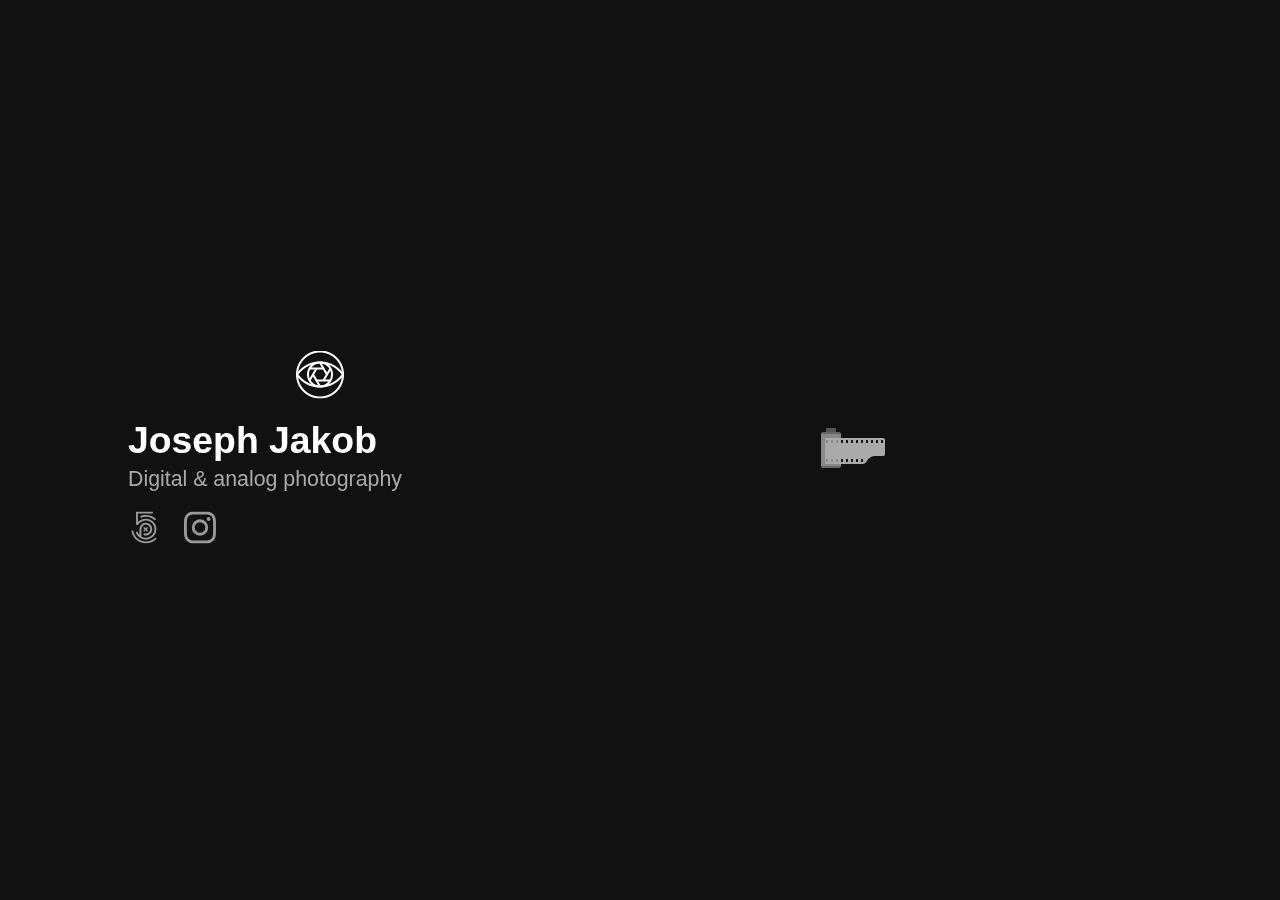
<file: index.html>
<!doctype html>

<!-- Made with <3 in Germany -->

<html lang="en">
  <head>
    <title>Joseph Jakob &ndash; Digital &amp; analog photography</title>
    <meta charset="utf-8">
    <meta http-equiv="X-UA-Compatible" content="IE=Edge">
    <meta name="viewport" content="initial-scale=1, width=device-width">
    <meta name="description" content="Digital &amp; analog photography &ndash; Macro, nature &amp; street photography">
    <meta name="language" content="en">
    <meta name="author" content="Johannes Jakob">
    <meta name="twitter:card" content="summary">
    <meta name="twitter:creator" content="Johannes Jakob">
    <meta name="twitter:title" content="Joseph Jakob">
    <meta name="twitter:description" content="Digital &amp; analog photography &ndash; Macro, nature &amp; street photography">
    <meta name="twitter:image" content="https://josephjakob.de/apple-touch-icon.png">
    <meta property="og:title" content="Joseph Jakob">
    <meta property="og:description" content="Digital &amp; analog photography &ndash; Macro, nature &amp; street photography">
    <meta property="og:url" content="https://josephjakob.de">
    <meta property="og:image" content="https://josephjakob.de/images/open-graph.png">
    <meta property="og:type" content="website">
    <meta property="og:locale" content="en_US">
    <meta name="application-name" content="Joseph Jakob">
    <meta name="msapplication-TileColor" content="#111111">
    <meta name="msapplication-square70x70logo" content="/images/windows/small-tile.png">
    <meta name="msapplication-square150x150logo" content="/images/windows/medium-tile.png">
    <meta name="msapplication-square310x310logo" content="/images/windows/large-tile.png">
    <meta name="msapplication-wide310x150logo" content="/images/windows/wide-tile.png">
    <link rel="stylesheet" type="text/css" href="/css/index.min.css">
    <link rel="mask-icon" href="/images/safari-tab-icon.svg" color="#111111" sizes="any">
    <link rel="icon" type="image/x-icon" href="/favicon.png">
    <script type="text/javascript" src="/js/instafeed.min.js"></script>
  </head>
  <body>
    <header>
      <img src="/images/logo.svg" alt="">
      <h1>Joseph Jakob</h1>
      <h2>Digital &amp; analog photography</h2>
      <a class="fivehundred-px-link" href="https://500px.com/josephjakob">
        <svg width="32px" height="32px" version="1.1" xmlns="http://www.w3.org/2000/svg" xmlns:xlink="http://www.w3.org/1999/xlink" xml:space="preserve" style="fill-rule:evenodd;clip-rule:evenodd;stroke-linejoin:round;stroke-miterlimit:1.414;"><path fill="#999" d="M28.086,26.598L28.086,26.598C27.859,26.373 27.666,26.24 27.497,26.191C27.325,26.142 27.171,26.179 27.052,26.297L26.94,26.408C25.771,27.571 24.408,28.484 22.892,29.122C21.322,29.782 19.654,30.116 17.934,30.116C16.215,30.116 14.547,29.782 12.977,29.122C11.461,28.484 10.098,27.571 8.929,26.408C7.71,25.196 6.791,23.842 6.199,22.383C5.621,20.961 5.432,19.891 5.37,19.539C5.365,19.506 5.36,19.48 5.356,19.462C5.277,19.048 4.894,19.019 4.343,19.102C4.114,19.137 3.417,19.243 3.483,19.742L3.485,19.753C3.669,20.908 3.995,22.039 4.454,23.117C5.191,24.849 6.245,26.405 7.589,27.74C8.932,29.075 10.497,30.124 12.239,30.857C14.043,31.615 15.959,32 17.934,32C19.909,32 21.825,31.615 23.63,30.856C25.372,30.124 26.936,29.075 28.28,27.739C28.283,27.736 28.357,27.663 28.397,27.62C28.545,27.46 28.673,27.18 28.086,26.598ZM17.916,3.429C16.029,3.429 14.021,3.807 12.546,4.442C12.388,4.503 12.294,4.629 12.273,4.806C12.254,4.973 12.299,5.193 12.412,5.479C12.504,5.712 12.747,6.329 13.217,6.151C14.727,5.578 16.396,5.263 17.916,5.263C19.639,5.263 21.31,5.598 22.883,6.259C24.133,6.785 25.312,7.544 26.594,8.648C26.687,8.729 26.787,8.77 26.889,8.77C27.139,8.77 27.378,8.526 27.584,8.297C27.926,7.915 28.161,7.598 27.824,7.28C26.599,6.127 25.258,5.266 23.602,4.57C21.801,3.813 19.888,3.429 17.916,3.429ZM15.343,19.293C15.345,19.505 15.541,19.69 15.657,19.802L15.694,19.837C15.894,20.032 16.084,20.131 16.26,20.131C16.405,20.131 16.495,20.063 16.527,20.034C16.615,19.952 17.611,18.949 17.706,18.853L18.817,19.954C18.92,20.069 19.032,20.127 19.162,20.13C19.34,20.13 19.533,20.026 19.737,19.819C20.217,19.332 19.977,19.07 19.861,18.943L18.735,17.823L19.909,16.648C20.166,16.371 19.939,16.076 19.712,15.851C19.383,15.523 19.065,15.439 18.862,15.625L17.694,16.788L16.514,15.614C16.451,15.554 16.372,15.523 16.285,15.523C16.128,15.523 15.942,15.629 15.732,15.837C15.369,16.198 15.291,16.448 15.48,16.647L16.661,17.817L15.487,18.986C15.39,19.082 15.342,19.185 15.343,19.293ZM7.856,21.026C7.864,21.045 8.03,21.504 8.127,21.731C8.657,22.978 9.417,24.098 10.385,25.06C11.352,26.021 12.478,26.776 13.734,27.304C15.033,27.85 16.413,28.127 17.835,28.127C19.257,28.127 20.637,27.85 21.937,27.304C23.191,26.776 24.318,26.021 25.286,25.059C26.253,24.098 27.013,22.978 27.543,21.73C28.093,20.438 28.372,19.066 28.372,17.653C28.372,16.239 28.093,14.867 27.543,13.575C27.013,12.328 26.253,11.208 25.286,10.246C24.318,9.284 23.192,8.529 21.937,8.002C20.637,7.455 19.257,7.178 17.835,7.178C16.396,7.178 14.958,7.463 13.677,8.002C12.653,8.432 10.919,9.541 9.904,10.582L9.898,10.588L9.898,1.967L24.465,1.967C24.995,1.961 24.995,1.225 24.995,0.984C24.995,0.742 24.995,0.006 24.463,0L8.713,0C8.284,0 8.019,0.355 8.019,0.683L8.019,12.817C8.019,13.208 8.509,13.491 8.965,13.588C9.855,13.777 10.061,13.494 10.279,13.195L10.308,13.155C10.64,12.664 11.68,11.623 11.691,11.613C13.314,9.999 15.484,9.111 17.801,9.111C20.107,9.111 22.271,9.999 23.894,11.613C25.522,13.232 26.419,15.377 26.419,17.653C26.419,19.937 25.527,22.082 23.906,23.692C22.307,25.282 20.073,26.194 17.776,26.194C16.221,26.194 14.72,25.782 13.434,25.003L13.439,17.625C13.439,16.641 13.869,15.572 14.588,14.764C15.41,13.841 16.544,13.332 17.779,13.332C18.976,13.332 20.093,13.784 20.926,14.604C21.753,15.418 22.208,16.503 22.208,17.659C22.208,20.124 20.258,22.055 17.769,22.055C17.289,22.055 16.416,21.844 16.38,21.836C15.878,21.687 15.664,22.381 15.593,22.609C15.323,23.489 15.729,23.663 15.814,23.689C16.615,23.936 17.14,23.983 17.829,23.983C21.344,23.983 24.203,21.139 24.203,17.644C24.203,14.177 21.346,11.356 17.833,11.356C16.113,11.356 14.497,12.009 13.283,13.196C12.127,14.326 11.464,15.833 11.464,17.33L11.464,17.368C11.458,17.554 11.454,21.977 11.453,23.429L11.447,23.421C10.786,22.694 10.133,21.581 9.7,20.444C9.531,19.998 9.147,20.077 8.624,20.237C8.396,20.307 7.701,20.52 7.854,21.02L7.856,21.026Z"/></svg>
      </a>
      <a class="instagram-link" href="https://instagram.com/jo_jakob">
        <svg width="32" height="32" xmlns="http://www.w3.org/2000/svg" fill-rule="evenodd" clip-rule="evenodd" stroke-linejoin="round" stroke-miterlimit="1.414"><path fill="#999" d="M16 0c-4.345 0-4.89.018-6.597.096C7.7.174 6.537.444 5.52.84a7.843 7.843 0 0 0-2.834 1.845A7.843 7.843 0 0 0 .84 5.52C.444 6.537.174 7.7.096 9.403.018 11.11 0 11.655 0 16c0 4.345.018 4.89.096 6.597.078 1.703.348 2.866.744 3.884a7.844 7.844 0 0 0 1.845 2.834A7.843 7.843 0 0 0 5.52 31.16c1.018.396 2.181.666 3.884.744C11.11 31.982 11.655 32 16 32c4.345 0 4.89-.018 6.597-.096 1.703-.078 2.866-.348 3.884-.744a7.844 7.844 0 0 0 2.834-1.845 7.844 7.844 0 0 0 1.845-2.834c.396-1.018.666-2.181.744-3.884C31.982 20.89 32 20.345 32 16c0-4.345-.018-4.89-.096-6.597-.078-1.703-.348-2.866-.744-3.884a7.843 7.843 0 0 0-1.845-2.834A7.844 7.844 0 0 0 26.48.84C25.463.444 24.3.174 22.597.096 20.89.018 20.345 0 16 0zm0 2.883c4.272 0 4.778.016 6.465.093 1.56.071 2.408.332 2.971.551.747.29 1.28.637 1.84 1.197s.907 1.093 1.197 1.84c.219.563.48 1.41.55 2.97.078 1.688.094 2.194.094 6.466s-.016 4.778-.093 6.465c-.071 1.56-.332 2.408-.551 2.971a4.957 4.957 0 0 1-1.197 1.84c-.56.56-1.093.907-1.84 1.197-.563.219-1.41.48-2.97.55-1.688.078-2.194.094-6.466.094s-4.778-.016-6.465-.093c-1.56-.071-2.408-.332-2.971-.551a4.957 4.957 0 0 1-1.84-1.197 4.956 4.956 0 0 1-1.197-1.84c-.219-.563-.48-1.41-.55-2.97-.078-1.688-.094-2.194-.094-6.466s.016-4.778.093-6.465c.071-1.56.332-2.408.551-2.971.29-.747.637-1.28 1.197-1.84a4.958 4.958 0 0 1 1.84-1.197c.563-.219 1.41-.48 2.97-.55 1.688-.078 2.194-.094 6.466-.094z"/><path fill="#999" d="M16 21.333a5.333 5.333 0 1 1 0-10.666 5.333 5.333 0 0 1 0 10.666zm0-13.55a8.216 8.216 0 1 0 0 16.433 8.216 8.216 0 0 0 0-16.432zM26.46 7.46a1.92 1.92 0 1 1-3.84 0 1.92 1.92 0 0 1 3.84 0z"/></svg>
      </a>
      <noscript>
        <img src="/images/noscript.svg" alt="JavaScript is disabled.">
        <p>My site requires JavaScript to work properly, but it looks like it is disabled in your browser :(</p>
      </noscript>
    </header>
    <main class="instafeed-loading" id="instafeed"></main>
    <svg class="instafeed-loader-disabled" width="64px" height="64px" version="1.1" xmlns="http://www.w3.org/2000/svg" xmlns:xlink="http://www.w3.org/1999/xlink" xml:space="preserve" style="fill-rule:evenodd;clip-rule:evenodd;stroke-linejoin:round;stroke-miterlimit:1.41421;"><g id="canister"><path d="M15,11C15,10.448 14.552,10 14,10C12.084,10 7.916,10 6,10C5.448,10 5,10.448 5,11C5,12.185 5,14 5,14L15,14C15,14 15,12.185 15,11Z" style="fill:#555;" /><path d="M20,16C20,15.47 19.789,14.961 19.414,14.586C19.039,14.211 18.53,14 18,14C14.168,14 5.832,14 2,14C1.47,14 0.961,14.211 0.586,14.586C0.211,14.961 0,15.47 0,16C0,16 0,16 0,16L20,16C20,16 20,16 20,16Z" style="fill:#666;" /><rect x="0" y="16" width="20" height="32" style="fill:#888;" /><path d="M20,48L0,48C0,48 0,48 0,48C0,48.53 0.211,49.039 0.586,49.414C0.961,49.789 1.47,50 2,50C5.832,50 14.168,50 18,50C18.53,50 19.039,49.789 19.414,49.414C19.789,49.039 20,48.53 20,48C20,48 20,48 20,48Z" style="fill:#666;" /></g><clipPath id="film-clip-path"><path id="clip-path" d="M64,20L64,46C64,46 12.83,46 5,46C4.735,46 4.48,45.895 4.293,45.707C4.105,45.52 4,45.265 4,45C4,40.866 4,25.134 4,21C4,20.735 4.105,20.48 4.293,20.293C4.48,20.105 4.735,20 5,20C12.83,20 64,20 64,20Z" /></clipPath><g clip-path="url(#film-clip-path)"><path id="film" d="M41.783,46L4,46L4,20C4,20 51.582,20 62,20C62.53,20 63.039,20.211 63.414,20.586C63.789,20.961 64,21.47 64,22C64,25.463 64,32.537 64,36C64,36.53 63.789,37.039 63.414,37.414C63.039,37.789 62.53,38 62,38L53.999,38C50.889,38 47.999,39.602 46.35,42.239C45.938,42.899 45.531,43.55 45.175,44.12C44.444,45.29 43.162,46 41.783,46ZM7,41.5C7,41.367 6.947,41.24 6.854,41.146C6.76,41.053 6.633,41 6.5,41C6.195,41 5.805,41 5.5,41C5.367,41 5.24,41.053 5.146,41.146C5.053,41.24 5,41.367 5,41.5C5,42.055 5,42.945 5,43.5C5,43.633 5.053,43.76 5.146,43.854C5.24,43.947 5.367,44 5.5,44C5.805,44 6.195,44 6.5,44C6.633,44 6.76,43.947 6.854,43.854C6.947,43.76 7,43.633 7,43.5C7,42.945 7,42.055 7,41.5ZM12,41.5C12,41.367 11.947,41.24 11.854,41.146C11.76,41.053 11.633,41 11.5,41C11.195,41 10.805,41 10.5,41C10.367,41 10.24,41.053 10.146,41.146C10.053,41.24 10,41.367 10,41.5C10,42.055 10,42.945 10,43.5C10,43.633 10.053,43.76 10.146,43.854C10.24,43.947 10.367,44 10.5,44C10.805,44 11.195,44 11.5,44C11.633,44 11.76,43.947 11.854,43.854C11.947,43.76 12,43.633 12,43.5C12,42.945 12,42.055 12,41.5ZM17,41.5C17,41.367 16.947,41.24 16.854,41.146C16.76,41.053 16.633,41 16.5,41C16.195,41 15.805,41 15.5,41C15.367,41 15.24,41.053 15.146,41.146C15.053,41.24 15,41.367 15,41.5C15,42.055 15,42.945 15,43.5C15,43.633 15.053,43.76 15.146,43.854C15.24,43.947 15.367,44 15.5,44C15.805,44 16.195,44 16.5,44C16.633,44 16.76,43.947 16.854,43.854C16.947,43.76 17,43.633 17,43.5C17,42.945 17,42.055 17,41.5ZM22,41.5C22,41.367 21.947,41.24 21.854,41.146C21.76,41.053 21.633,41 21.5,41C21.195,41 20.805,41 20.5,41C20.367,41 20.24,41.053 20.146,41.146C20.053,41.24 20,41.367 20,41.5C20,42.055 20,42.945 20,43.5C20,43.633 20.053,43.76 20.146,43.854C20.24,43.947 20.367,44 20.5,44C20.805,44 21.195,44 21.5,44C21.633,44 21.76,43.947 21.854,43.854C21.947,43.76 22,43.633 22,43.5C22,42.945 22,42.055 22,41.5ZM27,41.5C27,41.367 26.947,41.24 26.854,41.146C26.76,41.053 26.633,41 26.5,41C26.195,41 25.805,41 25.5,41C25.367,41 25.24,41.053 25.146,41.146C25.053,41.24 25,41.367 25,41.5C25,42.055 25,42.945 25,43.5C25,43.633 25.053,43.76 25.146,43.854C25.24,43.947 25.367,44 25.5,44C25.805,44 26.195,44 26.5,44C26.633,44 26.76,43.947 26.854,43.854C26.947,43.76 27,43.633 27,43.5C27,42.945 27,42.055 27,41.5ZM32,41.5C32,41.367 31.947,41.24 31.854,41.146C31.76,41.053 31.633,41 31.5,41C31.195,41 30.805,41 30.5,41C30.367,41 30.24,41.053 30.146,41.146C30.053,41.24 30,41.367 30,41.5C30,42.055 30,42.945 30,43.5C30,43.633 30.053,43.76 30.146,43.854C30.24,43.947 30.367,44 30.5,44C30.805,44 31.195,44 31.5,44C31.633,44 31.76,43.947 31.854,43.854C31.947,43.76 32,43.633 32,43.5C32,42.945 32,42.055 32,41.5ZM37,41.5C37,41.367 36.947,41.24 36.854,41.146C36.76,41.053 36.633,41 36.5,41C36.195,41 35.805,41 35.5,41C35.367,41 35.24,41.053 35.146,41.146C35.053,41.24 35,41.367 35,41.5C35,42.055 35,42.945 35,43.5C35,43.633 35.053,43.76 35.146,43.854C35.24,43.947 35.367,44 35.5,44C35.805,44 36.195,44 36.5,44C36.633,44 36.76,43.947 36.854,43.854C36.947,43.76 37,43.633 37,43.5C37,42.945 37,42.055 37,41.5ZM42,41.5C42,41.367 41.947,41.24 41.854,41.146C41.76,41.053 41.633,41 41.5,41C41.195,41 40.805,41 40.5,41C40.367,41 40.24,41.053 40.146,41.146C40.053,41.24 40,41.367 40,41.5C40,42.055 40,42.945 40,43.5C40,43.633 40.053,43.76 40.146,43.854C40.24,43.947 40.367,44 40.5,44C40.805,44 41.195,44 41.5,44C41.633,44 41.76,43.947 41.854,43.854C41.947,43.76 42,43.633 42,43.5C42,42.945 42,42.055 42,41.5ZM7,22.5C7,22.367 6.947,22.24 6.854,22.146C6.76,22.053 6.633,22 6.5,22C6.195,22 5.805,22 5.5,22C5.367,22 5.24,22.053 5.146,22.146C5.053,22.24 5,22.367 5,22.5C5,23.055 5,23.945 5,24.5C5,24.633 5.053,24.76 5.146,24.854C5.24,24.947 5.367,25 5.5,25C5.805,25 6.195,25 6.5,25C6.633,25 6.76,24.947 6.854,24.854C6.947,24.76 7,24.633 7,24.5C7,23.945 7,23.055 7,22.5ZM12,22.5C12,22.367 11.947,22.24 11.854,22.146C11.76,22.053 11.633,22 11.5,22C11.195,22 10.805,22 10.5,22C10.367,22 10.24,22.053 10.146,22.146C10.053,22.24 10,22.367 10,22.5C10,23.055 10,23.945 10,24.5C10,24.633 10.053,24.76 10.146,24.854C10.24,24.947 10.367,25 10.5,25C10.805,25 11.195,25 11.5,25C11.633,25 11.76,24.947 11.854,24.854C11.947,24.76 12,24.633 12,24.5C12,23.945 12,23.055 12,22.5ZM17,22.5C17,22.367 16.947,22.24 16.854,22.146C16.76,22.053 16.633,22 16.5,22C16.195,22 15.805,22 15.5,22C15.367,22 15.24,22.053 15.146,22.146C15.053,22.24 15,22.367 15,22.5C15,23.055 15,23.945 15,24.5C15,24.633 15.053,24.76 15.146,24.854C15.24,24.947 15.367,25 15.5,25C15.805,25 16.195,25 16.5,25C16.633,25 16.76,24.947 16.854,24.854C16.947,24.76 17,24.633 17,24.5C17,23.945 17,23.055 17,22.5ZM22,22.5C22,22.367 21.947,22.24 21.854,22.146C21.76,22.053 21.633,22 21.5,22C21.195,22 20.805,22 20.5,22C20.367,22 20.24,22.053 20.146,22.146C20.053,22.24 20,22.367 20,22.5C20,23.055 20,23.945 20,24.5C20,24.633 20.053,24.76 20.146,24.854C20.24,24.947 20.367,25 20.5,25C20.805,25 21.195,25 21.5,25C21.633,25 21.76,24.947 21.854,24.854C21.947,24.76 22,24.633 22,24.5C22,23.945 22,23.055 22,22.5ZM27,22.5C27,22.367 26.947,22.24 26.854,22.146C26.76,22.053 26.633,22 26.5,22C26.195,22 25.805,22 25.5,22C25.367,22 25.24,22.053 25.146,22.146C25.053,22.24 25,22.367 25,22.5C25,23.055 25,23.945 25,24.5C25,24.633 25.053,24.76 25.146,24.854C25.24,24.947 25.367,25 25.5,25C25.805,25 26.195,25 26.5,25C26.633,25 26.76,24.947 26.854,24.854C26.947,24.76 27,24.633 27,24.5C27,23.945 27,23.055 27,22.5ZM32,22.5C32,22.367 31.947,22.24 31.854,22.146C31.76,22.053 31.633,22 31.5,22C31.195,22 30.805,22 30.5,22C30.367,22 30.24,22.053 30.146,22.146C30.053,22.24 30,22.367 30,22.5C30,23.055 30,23.945 30,24.5C30,24.633 30.053,24.76 30.146,24.854C30.24,24.947 30.367,25 30.5,25C30.805,25 31.195,25 31.5,25C31.633,25 31.76,24.947 31.854,24.854C31.947,24.76 32,24.633 32,24.5C32,23.945 32,23.055 32,22.5ZM37,22.5C37,22.367 36.947,22.24 36.854,22.146C36.76,22.053 36.633,22 36.5,22C36.195,22 35.805,22 35.5,22C35.367,22 35.24,22.053 35.146,22.146C35.053,22.24 35,22.367 35,22.5C35,23.055 35,23.945 35,24.5C35,24.633 35.053,24.76 35.146,24.854C35.24,24.947 35.367,25 35.5,25C35.805,25 36.195,25 36.5,25C36.633,25 36.76,24.947 36.854,24.854C36.947,24.76 37,24.633 37,24.5C37,23.945 37,23.055 37,22.5ZM42,22.5C42,22.367 41.947,22.24 41.854,22.146C41.76,22.053 41.633,22 41.5,22C41.195,22 40.805,22 40.5,22C40.367,22 40.24,22.053 40.146,22.146C40.053,22.24 40,22.367 40,22.5C40,23.055 40,23.945 40,24.5C40,24.633 40.053,24.76 40.146,24.854C40.24,24.947 40.367,25 40.5,25C40.805,25 41.195,25 41.5,25C41.633,25 41.76,24.947 41.854,24.854C41.947,24.76 42,24.633 42,24.5C42,23.945 42,23.055 42,22.5ZM47,22.5C47,22.367 46.947,22.24 46.854,22.146C46.76,22.053 46.633,22 46.5,22C46.195,22 45.805,22 45.5,22C45.367,22 45.24,22.053 45.146,22.146C45.053,22.24 45,22.367 45,22.5C45,23.055 45,23.945 45,24.5C45,24.633 45.053,24.76 45.146,24.854C45.24,24.947 45.367,25 45.5,25C45.805,25 46.195,25 46.5,25C46.633,25 46.76,24.947 46.854,24.854C46.947,24.76 47,24.633 47,24.5C47,23.945 47,23.055 47,22.5ZM52,22.5C52,22.367 51.947,22.24 51.854,22.146C51.76,22.053 51.633,22 51.5,22C51.195,22 50.805,22 50.5,22C50.367,22 50.24,22.053 50.146,22.146C50.053,22.24 50,22.367 50,22.5C50,23.055 50,23.945 50,24.5C50,24.633 50.053,24.76 50.146,24.854C50.24,24.947 50.367,25 50.5,25C50.805,25 51.195,25 51.5,25C51.633,25 51.76,24.947 51.854,24.854C51.947,24.76 52,24.633 52,24.5C52,23.945 52,23.055 52,22.5ZM57,22.5C57,22.367 56.947,22.24 56.854,22.146C56.76,22.053 56.633,22 56.5,22C56.195,22 55.805,22 55.5,22C55.367,22 55.24,22.053 55.146,22.146C55.053,22.24 55,22.367 55,22.5C55,23.055 55,23.945 55,24.5C55,24.633 55.053,24.76 55.146,24.854C55.24,24.947 55.367,25 55.5,25C55.805,25 56.195,25 56.5,25C56.633,25 56.76,24.947 56.854,24.854C56.947,24.76 57,24.633 57,24.5C57,23.945 57,23.055 57,22.5ZM62,22.5C62,22.367 61.947,22.24 61.854,22.146C61.76,22.053 61.633,22 61.5,22C61.195,22 60.805,22 60.5,22C60.367,22 60.24,22.053 60.146,22.146C60.053,22.24 60,22.367 60,22.5C60,23.055 60,23.945 60,24.5C60,24.633 60.053,24.76 60.146,24.854C60.24,24.947 60.367,25 60.5,25C60.805,25 61.195,25 61.5,25C61.633,25 61.76,24.947 61.854,24.854C61.947,24.76 62,24.633 62,24.5C62,23.945 62,23.055 62,22.5Z" style="fill:#aaa;" /></g></svg>
    <footer class="instafeed-loading">
      <p>&copy; 2017<script>new Date().getFullYear()>2017&&document.write("-"+new Date().getFullYear());</script> Joseph Jakob &ndash; <a href="/imprint">Imprint</a></p>
    </footer>
    <script type="text/javascript" src="/js/index.js"></script>
  </body>
</html>
</file>
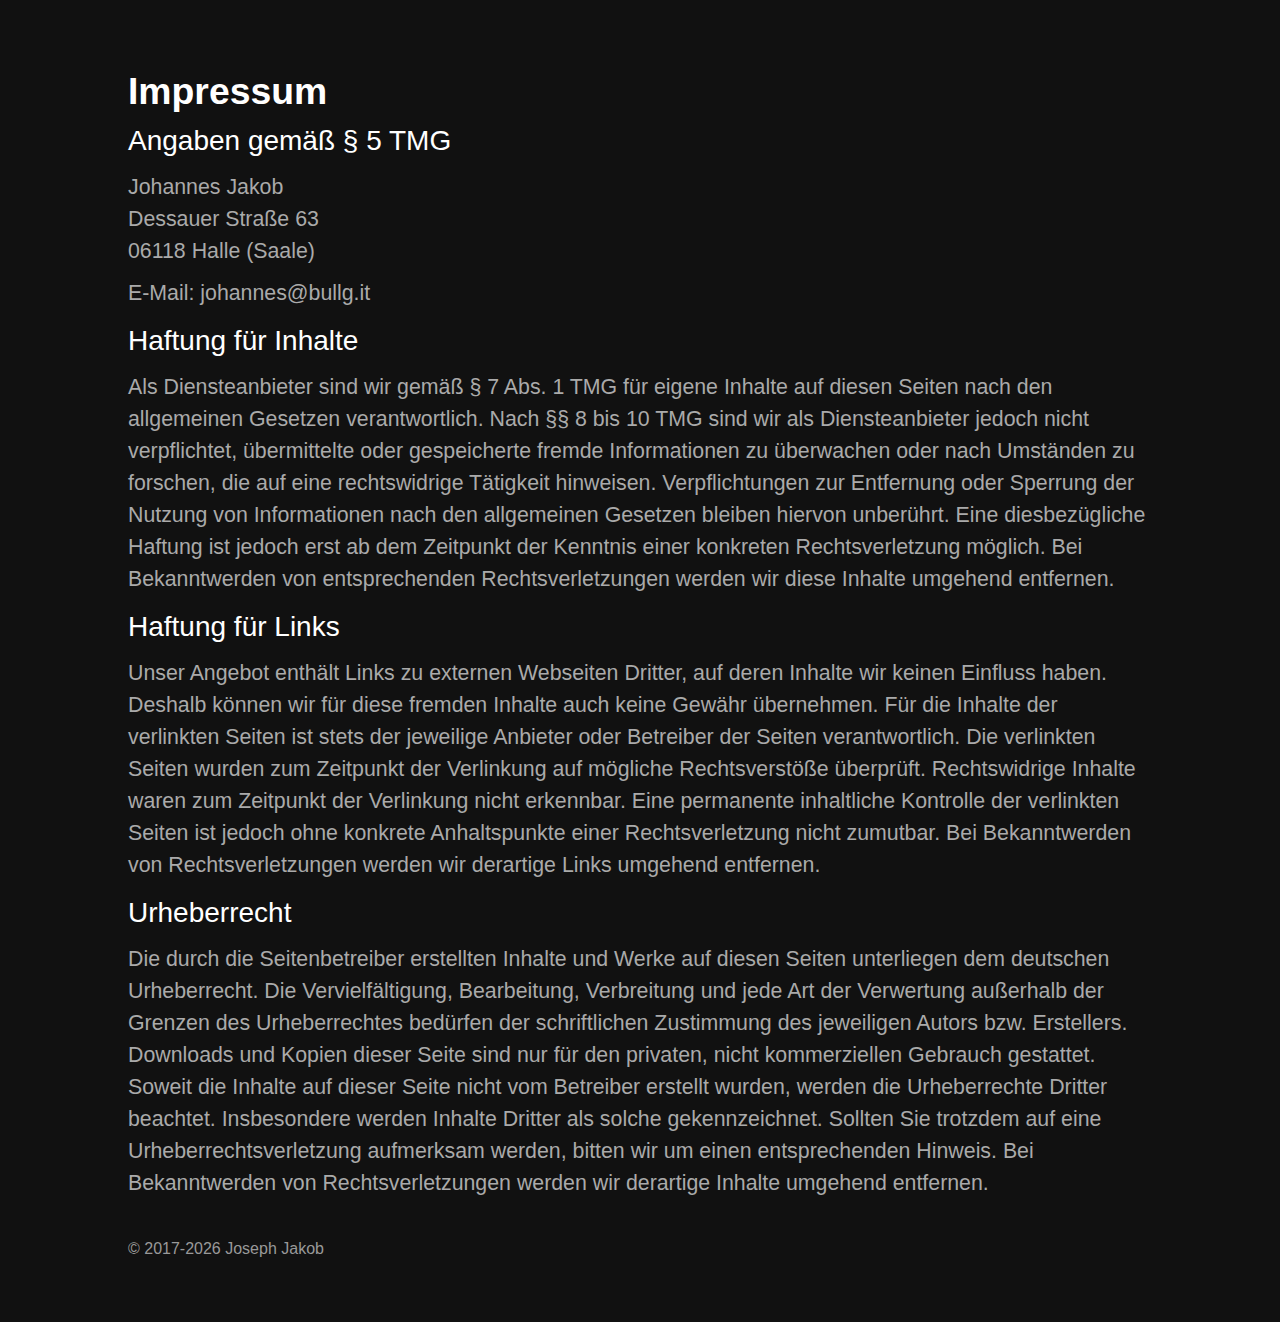
<file: imprint/index.html>
<!doctype html>

<!-- Made with <3 in Germany -->

<html lang="de">
  <head>
    <title>Joseph Jakob &ndash; Impressum</title>
    <meta charset="utf-8">
    <meta http-equiv="X-UA-Compatible" content="IE=Edge">
    <meta name="viewport" content="initial-scale=1, width=device-width">
    <meta name="language" content="de">
    <meta name="author" content="Johannes Jakob">
    <meta name="robots" content="noindex">
    <meta name="application-name" content="Joseph Jakob &ndash; Impressum">
    <meta name="msapplication-TileColor" content="#000000">
    <meta name="msapplication-square70x70logo" content="/images/windows/small-tile.png">
    <meta name="msapplication-square150x150logo" content="/images/windows/medium-tile.png">
    <meta name="msapplication-square310x310logo" content="/images/windows/large-tile.png">
    <meta name="msapplication-wide310x150logo" content="/images/windows/wide-tile.png">
    <link rel="stylesheet" type="text/css" href="/css/index.min.css">
    <link rel="mask-icon" href="/images/safari-tab-icon.svg" color="#000000" sizes="any">
    <link rel="icon" type="image/x-icon" href="/favicon.png">
  </head>
  <body>
    <main class="imprint">
      <h1>Impressum</h1>
      <h2>Angaben gemäß § 5 TMG</h2>
      <p>
        Johannes Jakob<br>
        Dessauer Straße 63<br>
        06118 Halle (Saale)
      </p>
      <p>E-Mail: <a href="mailto:johannes@bullg.it">johannes@bullg.it</a></p>
      <h2>Haftung für Inhalte</h2>
      <p>Als Diensteanbieter sind wir gemäß § 7 Abs. 1 TMG für eigene Inhalte auf diesen Seiten nach den allgemeinen Gesetzen verantwortlich. Nach §§ 8 bis 10 TMG sind wir als Diensteanbieter jedoch nicht verpflichtet, übermittelte oder gespeicherte fremde Informationen zu überwachen oder nach Umständen zu forschen, die auf eine rechtswidrige Tätigkeit hinweisen. Verpflichtungen zur Entfernung oder Sperrung der Nutzung von Informationen nach den allgemeinen Gesetzen bleiben hiervon unberührt. Eine diesbezügliche Haftung ist jedoch erst ab dem Zeitpunkt der Kenntnis einer konkreten Rechtsverletzung möglich. Bei Bekanntwerden von entsprechenden Rechtsverletzungen werden wir diese Inhalte umgehend entfernen.</p>
      <h2>Haftung für Links</h2>
      <p>Unser Angebot enthält Links zu externen Webseiten Dritter, auf deren Inhalte wir keinen Einfluss haben. Deshalb können wir für diese fremden Inhalte auch keine Gewähr übernehmen. Für die Inhalte der verlinkten Seiten ist stets der jeweilige Anbieter oder Betreiber der Seiten verantwortlich. Die verlinkten Seiten wurden zum Zeitpunkt der Verlinkung auf mögliche Rechtsverstöße überprüft. Rechtswidrige Inhalte waren zum Zeitpunkt der Verlinkung nicht erkennbar. Eine permanente inhaltliche Kontrolle der verlinkten Seiten ist jedoch ohne konkrete Anhaltspunkte einer Rechtsverletzung nicht zumutbar. Bei Bekanntwerden von Rechtsverletzungen werden wir derartige Links umgehend entfernen.</p>
      <h2>Urheberrecht</h2>
      <p>Die durch die Seitenbetreiber erstellten Inhalte und Werke auf diesen Seiten unterliegen dem deutschen Urheberrecht. Die Vervielfältigung, Bearbeitung, Verbreitung und jede Art der Verwertung außerhalb der Grenzen des Urheberrechtes bedürfen der schriftlichen Zustimmung des jeweiligen Autors bzw. Erstellers. Downloads und Kopien dieser Seite sind nur für den privaten, nicht kommerziellen Gebrauch gestattet. Soweit die Inhalte auf dieser Seite nicht vom Betreiber erstellt wurden, werden die Urheberrechte Dritter beachtet. Insbesondere werden Inhalte Dritter als solche gekennzeichnet. Sollten Sie trotzdem auf eine Urheberrechtsverletzung aufmerksam werden, bitten wir um einen entsprechenden Hinweis. Bei Bekanntwerden von Rechtsverletzungen werden wir derartige Inhalte umgehend entfernen.</p>
    </main>
    <footer>
      <p>&copy; 2017<script>new Date().getFullYear()>2017&&document.write("-"+new Date().getFullYear());</script> Joseph Jakob</p>
    </footer>
  </body>
</html>
</file>
<file: css/index.min.css>
*{margin:0;padding:0;color:#fff;font-family:-apple-system,BlinkMacSystemFont,"Segoe UI",Roboto,Oxygen,Ubuntu,Cantarell,"Fira Sans","Droid Sans","Helvetica Neue",Arial,sans-serif,"Apple Color Emoji","Segoe UI Symbol";font-size:16pt;text-decoration:none;box-sizing:border-box;outline:none}body{margin:10%;background:#111}header img{margin:20px auto;display:block}header svg{margin:20px 20px 20px 0}header noscript img{margin:0 auto}header p{color:#aaa;line-height:1.5}h1{margin-bottom:5px;font-size:28pt;font-weight:600}h2{color:#aaa;font-size:16pt;font-weight:400}main{margin:40px 0;max-width:640px;line-height:1.5;transition:opacity 1s ease}main a{margin:20px 0;display:block}main a img{width:100%;border:5px solid #fff}main ~ svg{display:none}footer p,a{color:#999;font-size:12pt}footer a:hover{color:#fff}.fivehundred-px-link:hover path{fill:#fff}.instagram-link:hover path{fill:#e4405f}.instafeed-loading{opacity:0}.instafeed-loading ~ svg{top:60%;left:50%;position:fixed;display:inherit;transform:translate(-11px, -50%)}.instafeed-loader-disabled{display:none !important}.imprint{margin:0 0 40px 0;float:none;width:auto;max-width:none}.imprint h1{margin:0}.imprint h2{color:#fff;font-size:21pt}.imprint p{margin:10px 0;color:#aaa}.imprint a{color:#aaa;font-size:16pt;display:inline}.imprint a:hover{color:#fff}#film{-webkit-animation:film-animation 2s infinite alternate ease-in-out;-moz-animation:film-animation 2s infinite alternate ease-in-out;-o-animation:film-animation 2s infinite alternate ease-in-out;animation:film-animation 2s infinite alternate ease-in-out}@keyframes film-animation{10%{transform:translateX(0)}90%{transform:translateX(-30px)}100%{transform:translateX(-30px)}}@media screen and (min-width: 800px){body{margin:5% 20%}}@media screen and (min-width: 1000px){body{margin:5% 10%}header{top:50%;position:fixed;width:30%;transform:translateY(-50%)}main{margin-top:-10px;float:right;width:50%}footer{clear:both}.instafeed-loading ~ svg,noscript{top:50%;left:65%}}@media screen and (min-width: 1365px){body{margin:5% 20%}header{width:20%}main{width:50%}}

/*# sourceMappingURL=index.min.css.map */
</file>
